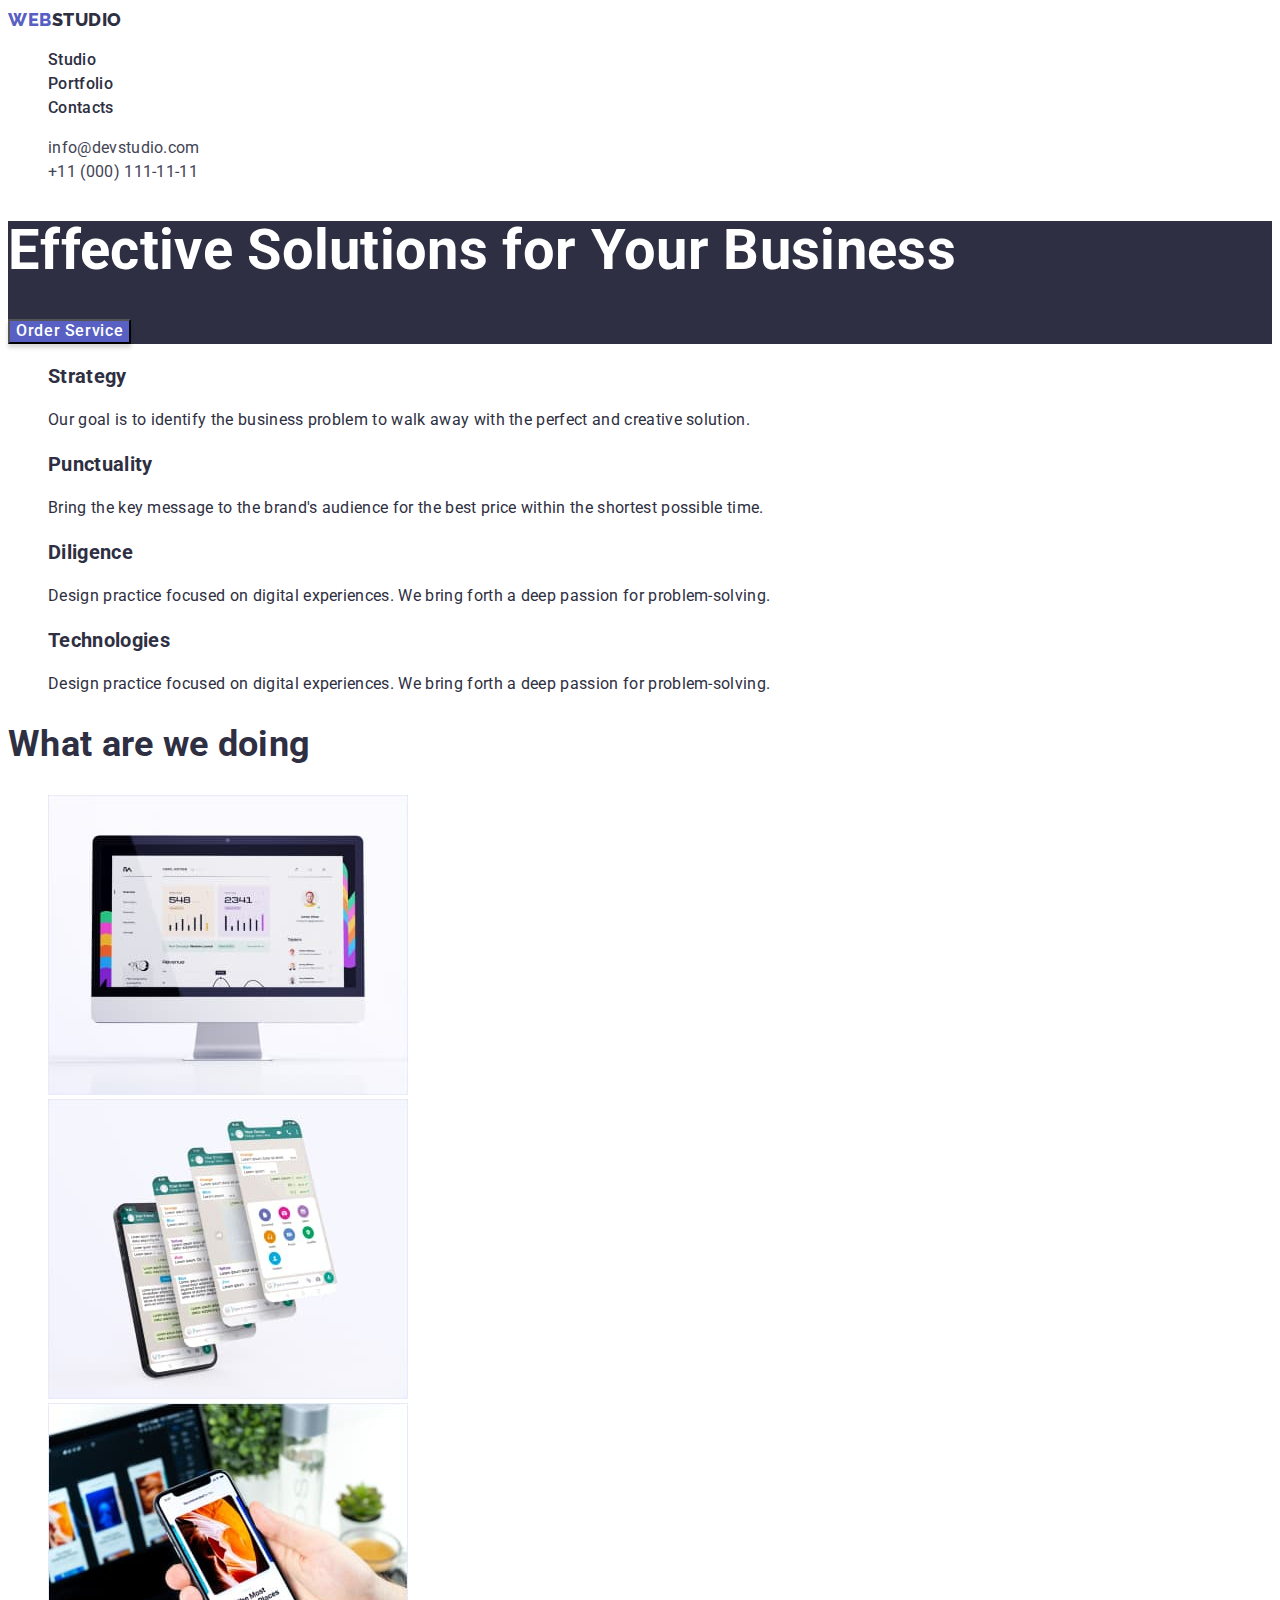
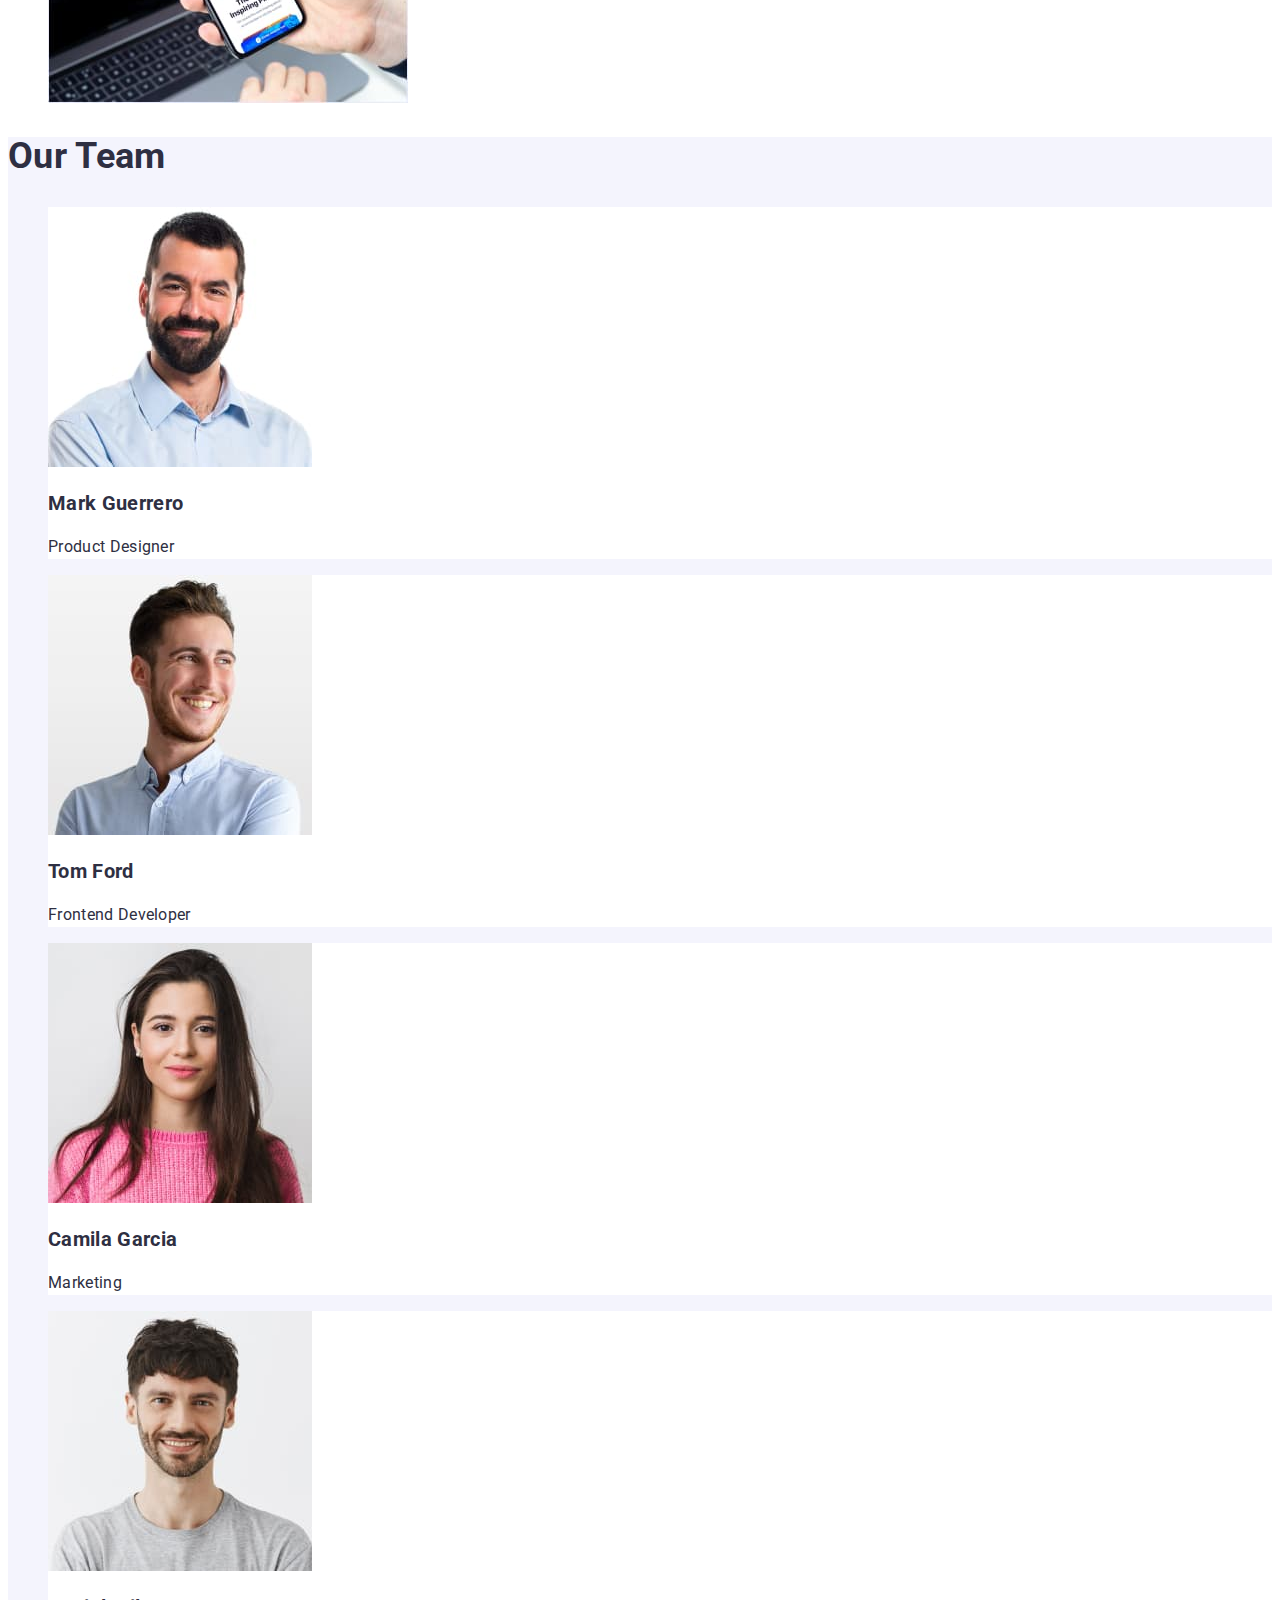
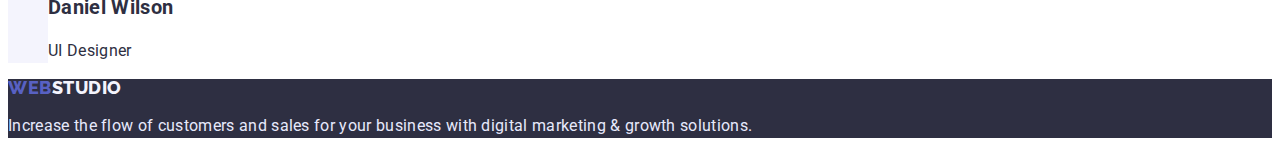
<file: index.html>
<!DOCTYPE html>
<html lang="en">
  <head>
    <meta charset="UTF-8" />
    <meta http-equiv="X-UA-Compatible" content="IE=edge" />
    <meta name="viewport" content="width=device-width, initial-scale=1.0" />
    <title>Main Page</title>
    <link rel="preconnect" href="https://fonts.googleapis.com" />
    <link rel="preconnect" href="https://fonts.gstatic.com" crossorigin />
    <link
      href="https://fonts.googleapis.com/css2?family=Raleway:wght@800&family=Roboto:wght@400;500;700;900&display=swap"
      rel="stylesheet"
    />
    <link rel="stylesheet" href="./css/styles.css" />
  </head>
  <body>
    <!--header-->
    <header class="header">
      <!--logo of header-->
      <a class="logo-part1" href="./index.html">
        WEB<!--
        --><span class="logo-part2">STUDIO</span>
      </a>
      <!--Main navigation-->
      <nav>
        <ul>
          <li><a class="navigation-link" href="./index.html">Studio</a></li>
          <li>
            <a class="navigation-link" href="./portfolio.html">Portfolio</a>
          </li>
          <li><a class="navigation-link" href="">Contacts</a></li>
        </ul>
      </nav>
      <!--address of header-->
      <ul>
        <li>
          <a class="address-header" href="mailto:info@devstudio.com"
            >info@devstudio.com</a
          >
        </li>
        <li>
          <a class="address-header" href="tel:+110001111111"
            >+11 (000) 111-11-11</a
          >
        </li>
      </ul>
    </header>
    <!--main-->
    <main>
      <!--hiro-->
      <div class="hero">
        <section>
          <h1 class="site-theme">Effective Solutions for Your Business</h1>
          <button class="filter-button" type="button">Order Service</button>
        </section>
      </div>
      <!--peculiarities-->
      <section class="peculiarities">
        <h2 class="visually-hidden">peculiarities</h2>
        <ul>
          <li>
            <h3 class="list-header">Strategy</h3>
            <p class="paragraph-text">
              Our goal is to identify the business problem to walk away with the
              perfect and creative solution.
            </p>
          </li>
          <li>
            <h3 class="list-header">Punctuality</h3>
            <p class="paragraph-text">
              Bring the key message to the brand's audience for the best price
              within the shortest possible time.
            </p>
          </li>
          <li>
            <h3 class="list-header">Diligence</h3>
            <p class="paragraph-text">
              Design practice focused on digital experiences. We bring forth a
              deep passion for problem-solving.
            </p>
          </li>
          <li>
            <h3 class="list-header">Technologies</h3>
            <p class="paragraph-text">
              Design practice focused on digital experiences. We bring forth a
              deep passion for problem-solving.
            </p>
          </li>
        </ul>
      </section>
      <!--service-->
      <section class="service">
        <h2 class="header-section">What are we doing</h2>
        <ul>
          <li>
            <img
              src="./images/img1.jpg"
              alt="Website page monitor"
              width="360"
              height="300"
            />
          </li>
          <li>
            <img
              src="./images/img2.jpg"
              alt="Smartphone with examples of several site pages in the form of layers"
              width="360"
              height="300"
            />
          </li>
          <li>
            <img
              src="./images/img3.jpg"
              alt="Laptop and smartphone in app testing mode"
              width="360"
              height="300"
            />
          </li>
        </ul>
      </section>
      <!--team-->
      <section class="team-cards">
        <h2 class="header-section">Our Team</h2>
        <ul>
          <li class="card">
            <img
              src="./images/photo1.jpg"
              alt="Photo of Mark Guerrero against a white background"
              width="264"
              height="260"
            />
            <h3 class="list-header">Mark Guerrero</h3>
            <p class="paragraph-text">Product Designer</p>
          </li>
          <li class="card">
            <img
              src="./images/photo2.jpg"
              alt="Photo of Tom Ford against a light gray background"
              width="264"
              height="260"
            />
            <h3 class="list-header">Tom Ford</h3>
            <p class="paragraph-text">Frontend Developer</p>
          </li>
          <li class="card">
            <img
              src="./images/photo3.jpg"
              alt="Photo of Camila Garcia against a light gray background"
              width="264"
              height="260"
            />
            <h3 class="list-header">Camila Garcia</h3>
            <p class="paragraph-text">Marketing</p>
          </li>
          <li class="card">
            <img
              src="./images/photo4.jpg"
              alt="Photo of Daniel Wilson against a light gray background"
              width="264"
              height="260"
            />
            <h3 class="list-header">Daniel Wilson</h3>
            <p class="paragraph-text">UI Designer</p>
          </li>
        </ul>
      </section>
    </main>
    <!-- footer -->
    <footer class="footer">
      <!--logo of footer-->
      <a class="logo-part1" href="./index.html">
        WEB<!--
        --><span class="logo-part2">STUDIO</span>
      </a>
      <p class="text-explanation">
        Increase the flow of customers and sales for your business with digital
        marketing & growth solutions.
      </p>
    </footer>
  </body>
</html>
</file>
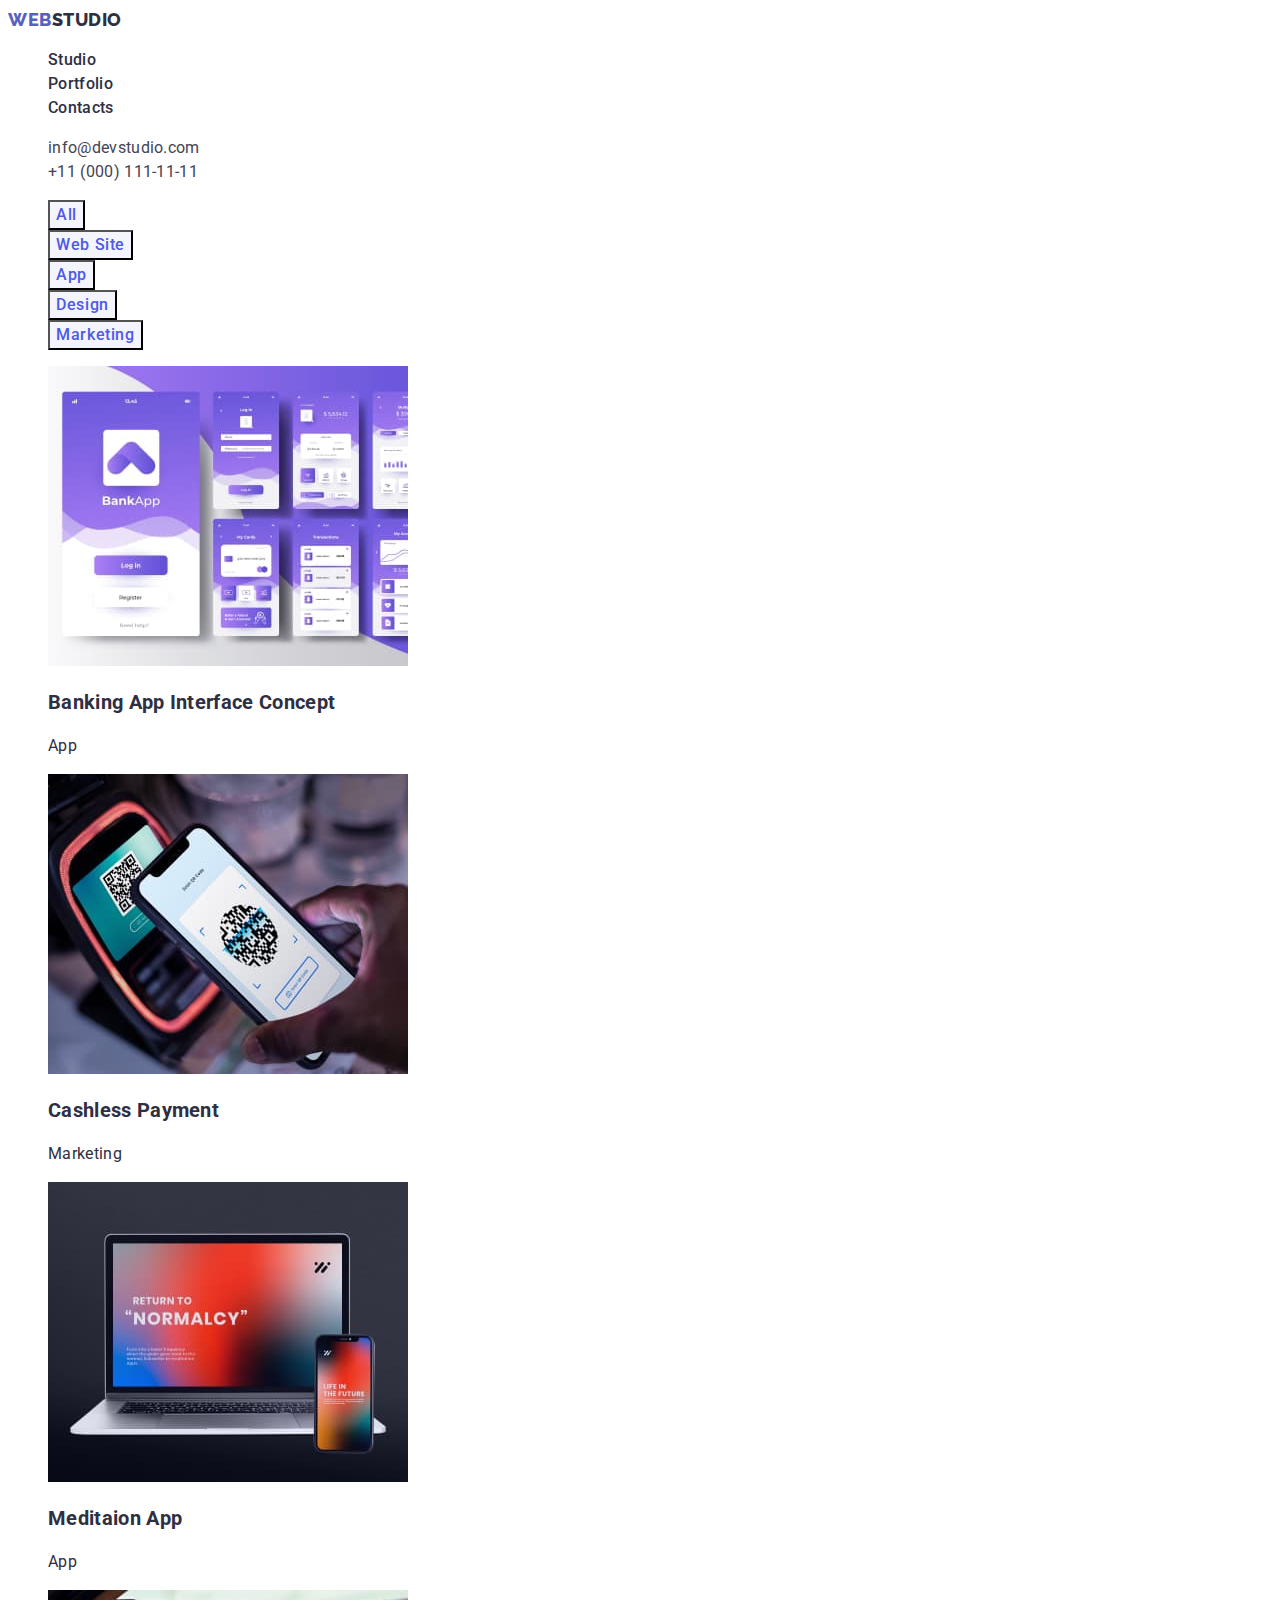
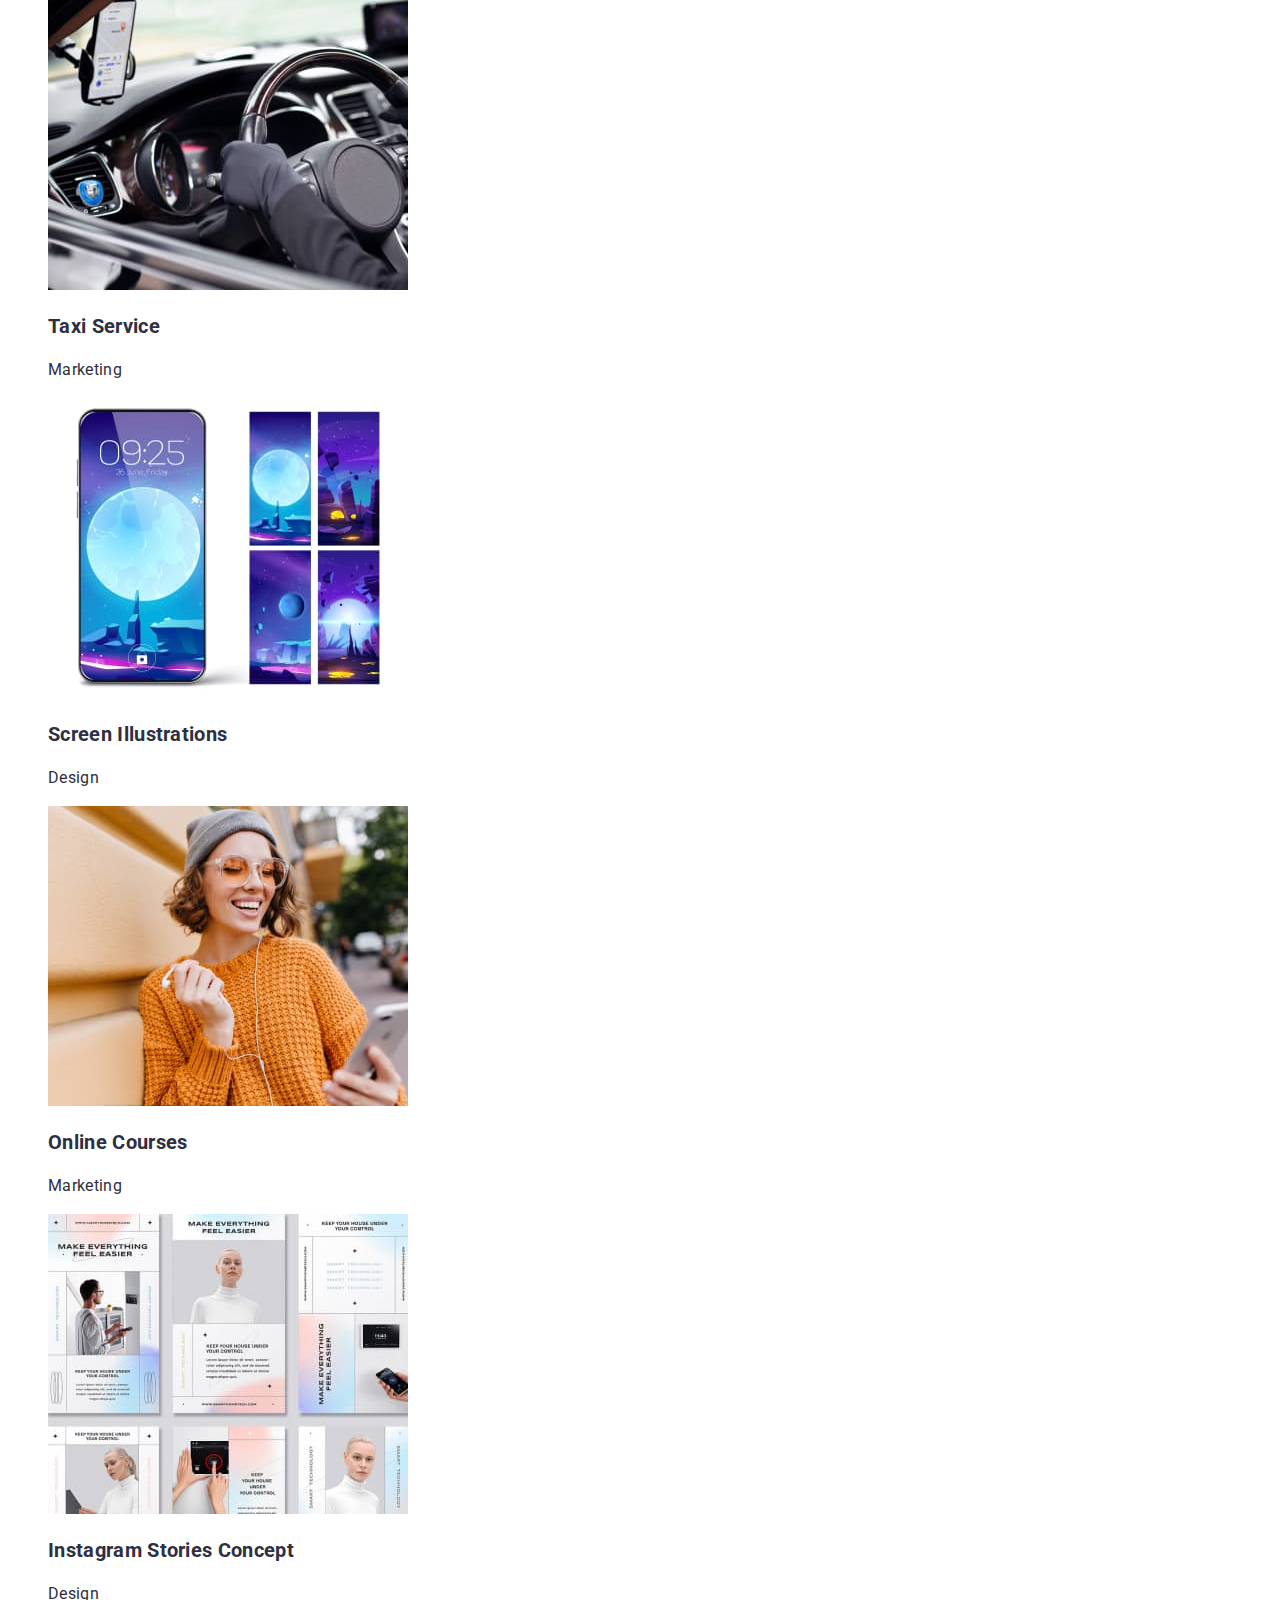
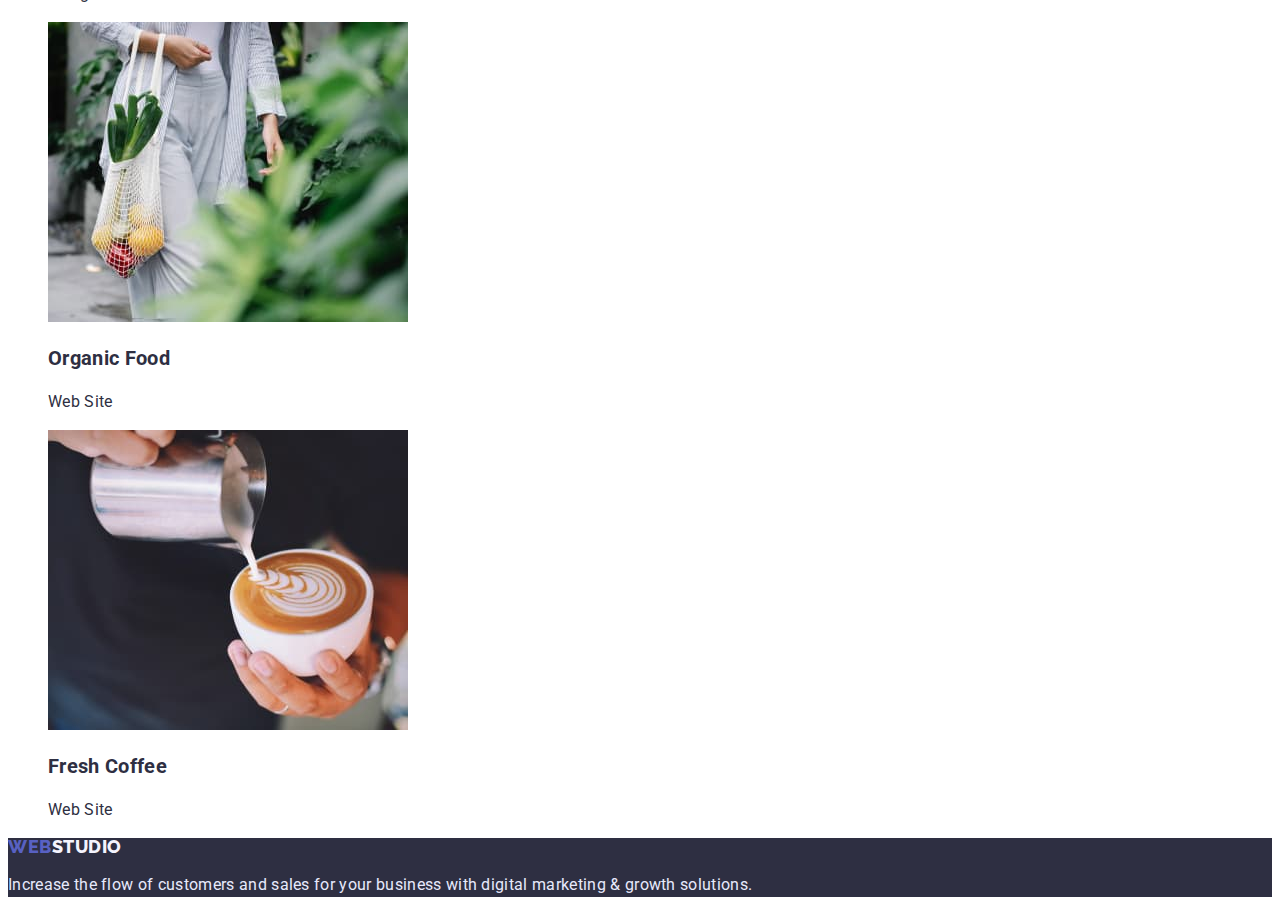
<file: portfolio.html>
<!DOCTYPE html>
<html lang="en">
  <head>
    <meta charset="UTF-8" />
    <meta http-equiv="X-UA-Compatible" content="IE=edge" />
    <meta name="viewport" content="width=device-width, initial-scale=1.0" />
    <title>Portfolio</title>
    <link rel="preconnect" href="https://fonts.googleapis.com" />
    <link rel="preconnect" href="https://fonts.gstatic.com" crossorigin />
    <link
      href="https://fonts.googleapis.com/css2?family=Raleway:wght@800&family=Roboto:wght@400;500;700;900&display=swap"
      rel="stylesheet"
    />
    <link rel="stylesheet" href="./css/styles.css" />
  </head>
  <body>
    <!--header-->
    <header class="header">
      <!--logo of header-->
      <a class="logo-part1" href="./index.html">
        WEB<!--
        --><span class="logo-part2">STUDIO</span>
      </a>
      <!--Main navigation-->
      <nav>
        <ul>
          <li><a class="navigation-link" href="./index.html">Studio</a></li>
          <li>
            <a class="navigation-link" href="./portfolio.html">Portfolio</a>
          </li>
          <li><a class="navigation-link" href="">Contacts</a></li>
        </ul>
      </nav>
      <!--address of header-->
      <ul>
        <li>
          <a class="address-header" href="mailto:info@devstudio.com"
            >info@devstudio.com</a
          >
        </li>
        <li>
          <a class="address-header" href="tel:+110001111111"
            >+11 (000) 111-11-11</a
          >
        </li>
      </ul>
    </header>
    <!--main-->
    <main class="portfolio-main">
      <!-- Page of portfolio -->
      <section>
        <h1 class="visually-hidden">Page of Portfolio</h1>
        <!-- filter -->
        <ul>
          <li>
            <button class="filter-button" type="button">All</button>
          </li>
          <li>
            <button class="filter-button" type="button">Web Site</button>
          </li>
          <li>
            <button class="filter-button" type="button">App</button>
          </li>
          <li>
            <button class="filter-button" type="button">Design</button>
          </li>
          <li>
            <button class="filter-button" type="button">Marketing</button>
          </li>
        </ul>

        <!-- project cards -->
        <h2 class="visually-hidden">Block project cards</h2>
        <ul>
          <li class="project-cards">
            <a href="">
              <img
                src="./images/project1.jpg"
                alt="BankApp interface pages design"
                width="360"
                height="300"
              />
              <h3 class="list-header">Banking App Interface Concept</h3>
              <p class="paragraph-text">App</p>
            </a>
          </li>
          <li class="project-cards">
            <a href="">
              <img
                src="./images/project2.jpg"
                alt="Smartphone scanning a QR code"
                width="360"
                height="300"
              />
              <h3 class="list-header">Cashless Payment</h3>
              <p class="paragraph-text">Marketing</p>
            </a>
          </li>
          <li class="project-cards">
            <a href="">
              <img
                src="./images/project3.jpg"
                alt="Open pages of the application 'Life in the future' on a laptop and smartphone"
                width="360"
                height="300"
              />
              <h3 class="list-header">Meditaion App</h3>
              <p class="paragraph-text">App</p>
            </a>
          </li>
          <li class="project-cards">
            <a href="">
              <img
                src="./images/project4.jpg"
                alt="Photo of the driver's seat in the car"
                width="360"
                height="300"
              />
              <h3 class="list-header">Taxi Service</h3>
              <p class="paragraph-text">Marketing</p>
            </a>
          </li>
          <li class="project-cards">
            <a href="">
              <img
                src="./images/project5.jpg"
                alt="screensavers for smartphone"
                width="360"
                height="300"
              />
              <h3 class="list-header">Screen Illustrations</h3>
              <p class="paragraph-text">Design</p>
            </a>
          </li>
          <li class="project-cards">
            <a href="">
              <img
                src="./images/project6.jpg"
                alt="photo of student girl with smartphone"
                width="360"
                height="300"
              />
              <h3 class="list-header">Online Courses</h3>
              <p class="paragraph-text">Marketing</p>
            </a>
          </li>
          <li class="project-cards">
            <a href="">
              <img
                src="./images/project7.jpg"
                alt="Instagram Stories page examples"
                width="360"
                height="300"
              />
              <h3 class="list-header">Instagram Stories Concept</h3>
              <p class="paragraph-text">Design</p>
            </a>
          </li>
          <li class="project-cards">
            <a href="">
              <img
                src="./images/project8.jpg"
                alt="A woman carries fresh vegetables and fruits in a shopping bag"
                width="360"
                height="300"
              />
              <h3 class="list-header">Organic Food</h3>
              <p class="paragraph-text">Web Site</p>
            </a>
          </li>
          <li class="project-cards">
            <a href="">
              <img
                src="./images/project9.jpg"
                alt="preparing a cup of coffee with decoration element"
                width="360"
                height="300"
              />
              <h3 class="list-header">Fresh Coffee</h3>
              <p class="paragraph-text">Web Site</p>
            </a>
          </li>
        </ul>
      </section>
    </main>
    <!-- footer -->
    <footer class="footer">
      <!--logo of footer-->
      <a class="logo-part1" href="./index.html">
        WEB<!--
        --><span class="logo-part2">STUDIO</span>
      </a>
      <p class="text-explanation">
        Increase the flow of customers and sales for your business with digital
        marketing & growth solutions.
      </p>
    </footer>
  </body>
</html>
</file>
<file: css/styles.css>
:root {
  --primary-color: #ffffff;
  --primary-text-color: #2e2f42;
  --second-text-color: #434455;
  --hover-effect-color: #5861c3;
  --backgrounds-color: #f4f4fd;
  --botton-background-color: #404bbf;
  --botton-hover-color: #4d5ae5;
  --footer-p-color: #e7e9fc;
  --second-font-weight: 500;
  --header-font-weight: 700;
}

body {
  font-family: "Roboto", "sans-serif";
  font-style: normal;
  font-size: 16px;
  letter-spacing: 0.02em;
  background-color: var(--primary-color);
}

/* common style values */
ul {
  list-style: none;
}

a {
  text-decoration-line: none;
}

.visually-hidden {
  position: absolute;
  white-space: nowrap;
  width: 1px;
  height: 1px;
  overflow: hidden;
  border: 0;
  padding: 0;
  clip: rect(0 0 0 0);
  clip-path: inset(50%);
  margin: -1px;
}

.header-section {
  font-weight: var(--header-font-weight);
  font-size: 36px;
  line-height: 1.11;
  color: var(--primary-text-color);
}

.list-header {
  font-weight: var(--header-font-weight);
  font-size: 20px;
  line-height: 1.2;
  color: var(--primary-text-color);
}

.paragraph-text {
  color: var(--second-text-color);
}

/* header block */
.header {
  background-color: var(--primary-color);
}

.logo-part1,
.logo-part2 {
  font-family: "Raleway";
  font-weight: 800;
  font-size: 18px;
  line-height: 1.33;
  letter-spacing: 0.03em;
  text-decoration-line: none;
}

.logo-part1 {
  color: var(--hover-effect-color);
}

.logo-part2 {
  color: var(--primary-text-color);
}

.navigation-link {
  font-weight: var(--second-font-weight);
  color: var(--primary-text-color);
  text-decoration-line: none;
  line-height: 1.5;
}

.logo-part1:hover,
.logo-part1:hover,
.address-header:hover,
.logo-part1:focus,
.logo-part1:focus,
.address-header:focus {
  color: var(--hover-effect-color);
}

.navigation-link:hover,
.navigation-link:focus {
  color: var(--second-text-color);
}

.navigation-link:active {
  color: var(--botton-hover-color);
}

.address-header {
  color: var(--second-text-color);
  line-height: 1.5;
}

.hero,
.footer {
  background-color: var(--primary-text-color);
}

.site-theme {
  font-weight: var(--header-font-weight);
  font-size: 56px;
  line-height: 1.07;
  color: var(--primary-color);
}

.peculiarities,
.service,
.portfolio-main {
  background-color: var(--primary-color);
}

/* for "Main Page" page */
.filter-button {
  font-family: inherit;
  font-weight: var(--second-font-weight);
  font-size: 16px;
  line-height: 1.5;
  background-color: var(--backgrounds-color);
  color: var(--botton-hover-color);
  letter-spacing: 0.04em;
  cursor: pointer;
}

.hero .filter-button {
  line-height: 1.17;
  background-color: var(--hover-effect-color);
  color: var(--primary-color);
  box-shadow: 0 4px 4px rgba(0, 0, 0, 0.15);
}

.hero .filter-button:hover,
.hero .filter-button:focus {
  background-color: var(--hover-effect-color);
  box-shadow: 0px 1px 6px rgba(46, 47, 66, 0.08),
    0px 1px 1px rgba(46, 47, 66, 0.16),
    0px 2px 1px rgba(46, 47, 66, 0.08);
}

.hero .filter-button:active {
  background-color: var(--botton-background-color);
  box-shadow: 0 4px 4px rgba(0, 0, 0, 0.15);
}

.team-cards {
  background-color: var(--backgrounds-color);
}

.card {
  background-color: var(--primary-color);
}

.paragraph-text,
.text-explanation {
  font-size: 16px;
  line-height: 1.5;
  color: var(--primary-text-color);
}

.text-explanation {
  color: var(--backgrounds-color);
}

/* for footer */
.footer .logo-part2 {
  color: var(--backgrounds-color);
}

.footer .text-explanation {
  color: var(--footer-p-color);
}

.footer .logo-part1,
.footer .logo-part2 {
  line-height: 1.174px;
}

/* for "Portfolio" page*/
.portfolio-main {
  color: var(--primary-text-color);
}

.portfolio-main .filter-button:hover,
.portfolio-main .filter-button:focus {
  background-color: var(--botton-hover-color);
  color: var(--primary-color);
  box-shadow: 0px 3px 1px rgba(0, 0, 0, 0.1),
    0px 2px 1px rgba(0, 0, 0, 0.08),
    0px 2px 2px rgba(0, 0, 0, 0.12);
}
</file>
